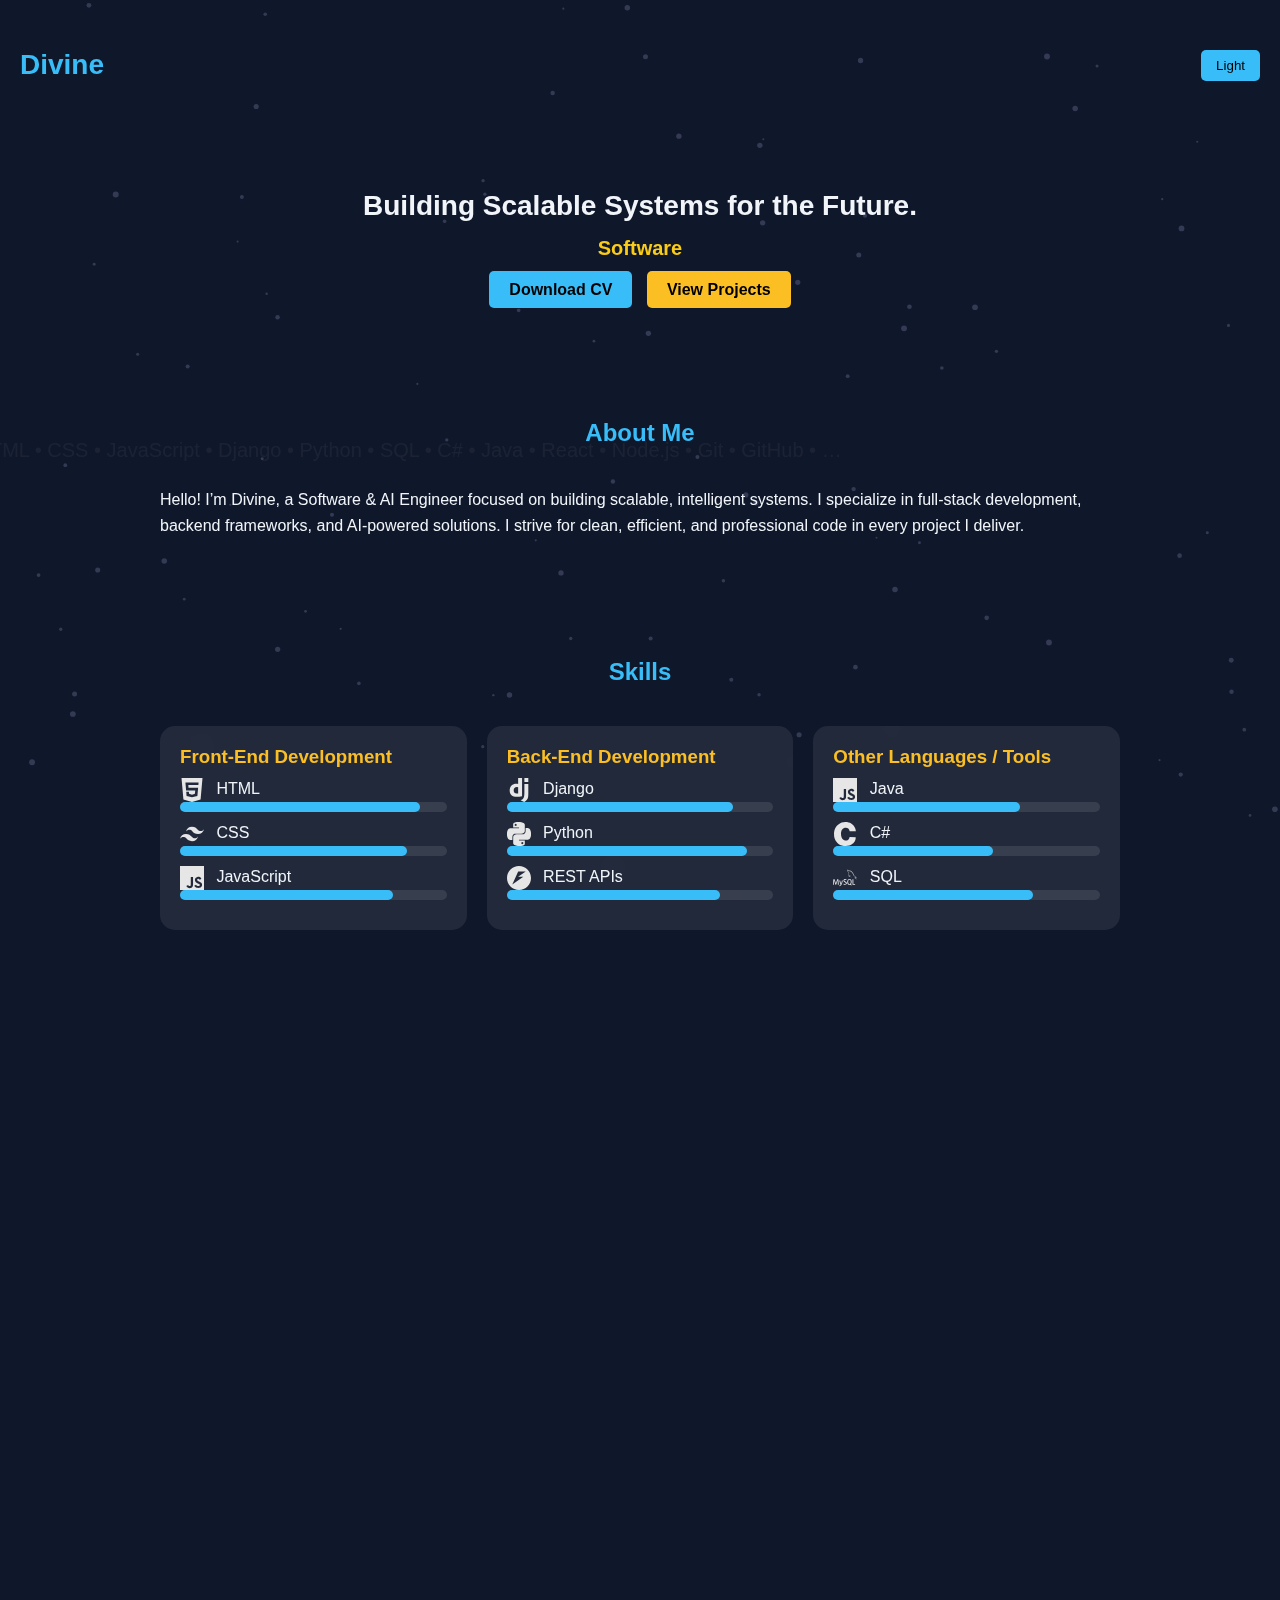
<file: index.html>
<!DOCTYPE html>
<html lang="en">
<head>
<meta charset="UTF-8">
<meta name="viewport" content="width=device-width, initial-scale=1.0">
<title>Divine | Software & AI Engineer</title>
<style>
  /* General */
  *{margin:0;padding:0;box-sizing:border-box;font-family:'Arial',sans-serif;}
  html{scroll-behavior:smooth;} /* Smooth scrolling */
  body{transition:0.4s;background:#0f172a;color:#f1f5f9;overflow-x:hidden;}
  body.light{background:#f5f5f5;color:#111;}

  /* Backgrounds */
  canvas#particles{position:fixed;top:0;left:0;width:100%;height:100%;z-index:-2;}
  .marquee-bg{position:fixed;top:50%;left:0;width:200%;font-size:20px;color:rgba(255,255,255,0.05);white-space:nowrap;overflow:hidden;transform:translateY(-50%);z-index:-1;}

  /* Navbar */
  nav{display:flex;justify-content:space-between;align-items:center;padding:20px;position:relative;z-index:2;}
  nav h1{color:#38bdf8;font-size:28px;}
  nav button{padding:8px 15px;border:none;border-radius:5px;cursor:pointer;background:#38bdf8;color:black;}
  nav button:hover{background:white;}

  /* Hamburger & nav right container */
.nav-right {
  display: flex;
  align-items: center;
  gap: 15px; /* space between button and hamburger */
}
  .nav-links{
  transition: transform 0.4s ease, opacity 0.4s ease;
  transform: translateX(100%);
  opacity: 0;
}
.nav-links.active{
  transform: translateX(0);
  opacity: 1;
}

/* Style mobile nav links */
.nav-links li a {
  color: #f1f5f9;
  text-decoration: none;
  font-weight: bold;
  padding: 10px 20px;
  transition: 0.3s;
  border-radius: 5px;
}

.nav-links li a:hover {
  background: #38bdf8;
  color: black;
}

/* Mobile menu background for light mode */
body.light .nav-links li a {
  color: #111;
}
body.light .nav-links li a:hover {
  background: #38bdf8;
  color: black;
}

/* Mobile menu layout */
@media(max-width:768px){
  .nav-links{
    position:absolute;
    top:70px;
    right:0;
    background:#0f172a;
    width:100%;
    flex-direction:column;
    align-items:center;
    padding:20px 0;
    display:none;
    gap:15px; /* space between menu items */
  }
  body.light .nav-links{background:#f5f5f5;}
  .nav-links.active{display:flex;}
  .hamburger{display:flex;}
}

  /* Hero */
  header{text-align:center;padding:60px 20px;opacity:0;transform:translateY(50px);transition:1s ease;position:relative;z-index:1;}
  header h2{font-size:28px;margin-bottom:15px;}
  .typing{color:#facc15;font-weight:bold;font-size:20px;min-height:24px;}
  .buttons{margin-top:20px;}
  .buttons a{text-decoration:none;padding:10px 20px;margin:0 5px;border-radius:5px;font-weight:bold;}
  .primary{background:#38bdf8;color:black;}
  .secondary{background:#fbbf24;color:black;}
  .primary:hover,.secondary:hover{opacity:0.85;}

  /* Sections */
  section{padding:60px 20px;max-width:1000px;margin:auto;opacity:0;transform:translateY(50px);transition:1s ease;position:relative;z-index:1;}
  section h2{text-align:center;color:#38bdf8;margin-bottom:40px;}

  /* About */
  #about p{font-size:16px;line-height:1.6;color:inherit;}

   .hamburger{
  display:none;
  flex-direction:column;
  gap:5px;
  cursor:pointer;
}
.hamburger span{
  width:25px;
  height:3px;
  background:#38bdf8;
  transition:0.4s;
}

.hamburger.active span:nth-child(1){
  transform:rotate(45deg) translate(5px,5px);
}
.hamburger.active span:nth-child(2){
  opacity:0;
}
.hamburger.active span:nth-child(3){
  transform:rotate(-45deg) translate(6px,-6px);
}

@media(max-width:768px){
  .nav-links{
    position:absolute;
    top:70px;
    right:0;
    background:#0f172a;
    width:100%;
    flex-direction:column;
    align-items:center;
    padding:20px 0;
    display:none;
  }
  body.light .nav-links{background:#f5f5f5;}
  .nav-links.active{display:flex;}
  .hamburger{display:flex;}
}
  /* Skills */
  .skills{display:grid;grid-template-columns:repeat(auto-fit,minmax(250px,1fr));gap:20px;}
  .skill-card{background:rgba(255,255,255,0.08);padding:20px;border-radius:15px;backdrop-filter:blur(10px);transition:0.3s;color:#f1f5f9;}
  .skill-card:hover{transform:translateY(-5px);background:rgba(255,255,255,0.12);}
  .skill-card h3{margin-bottom:10px;color:#fbbf24;}
  .skill-card ul{list-style:none;}
  .skill-card ul li{margin-bottom:10px;}
  .progress-container{background:rgba(255,255,255,0.1);border-radius:10px;width:100%;height:10px;}
  .progress-bar{height:10px;background:#38bdf8;border-radius:10px;width:0%;transition:1s;}

  /* Projects */
  .projects{display:grid;grid-template-columns:repeat(auto-fit,minmax(250px,1fr));gap:20px;}
  .project-card{background:rgba(255,255,255,0.08);padding:20px;border-radius:15px;backdrop-filter:blur(10px);transition:0.5s;opacity:0;transform:translateY(30px);color:#f1f5f9;}
  .project-card:hover{transform:translateY(-5px);background:rgba(255,255,255,0.12);}
  .project-card h3{margin-bottom:10px;color:#fbbf24;}
  .project-card p{font-size:14px;margin-bottom:10px;}
  .project-card a{display:inline-block;padding:6px 12px;border-radius:5px;background:#38bdf8;color:black;text-decoration:none;}
  .project-card a:hover{background:white;}

  /* Contact */
  #contact form{display:flex;flex-direction:column;gap:15px;max-width:500px;margin:auto;}
  #contact input,#contact textarea{padding:10px;border-radius:5px;border:none;}
  #contact button{padding:10px 15px;border-radius:5px;border:none;background:#38bdf8;color:black;cursor:pointer;}
  #contact button:hover{background:white;}

  footer{text-align:center;padding:20px;background:#111827;margin-top:40px;font-size:14px;opacity:0;transform:translateY(30px);transition:1s ease;color:#f1f5f9;}
  .social-links{display:flex;justify-content:center;gap:15px;margin-top:10px;}
  .social-links a{color:#38bdf8;text-decoration:none;font-weight:bold;}

  /* Responsive */
  @media(max-width:600px){header h2{font-size:22px;} nav h1{font-size:22px;}}

  /* Fade-in */
  .fade-in{opacity:1 !important;transform:translateY(0) !important;}

  /* Light mode cards and form fixes */
  body.light .skill-card,
  body.light .project-card {
    background: rgba(0,0,0,0.05);
    color: #111;
    backdrop-filter: blur(5px);
  }
  body.light #contact form input,
  body.light #contact form textarea {
    background: #fff;
    color: #111;
  }
  body.light footer {
    background: #e5e7eb;
    color: #111;
  }
  body.light .marquee-bg {
    color: rgba(0,0,0,0.05);
  }
  .skill-icon {
  width: 24px;
  height: 24px;
  vertical-align: middle;
  margin-right: 8px;
  filter: invert(90%); /* makes it visible on dark mode */
}

body.light .skill-icon {
  filter: invert(10%); /* adjusts color for light mode */
}
</style>
</head>
<body>

<canvas id="particles"></canvas>
<div class="marquee-bg" id="marquee">HTML • CSS • JavaScript • Django • Python • SQL • C# • Java • React • Node.js • Git • GitHub • …</div>


<nav>
  <h1>Divine</h1>

  <ul class="nav-links">
    <li><a href="#about">About</a></li>
    <li><a href="#skills">Skills</a></li>
    <li><a href="#projects">Projects</a></li>
    <li><a href="#services">Services</a></li>
    <li><a href="#contact">Contact</a></li>
  </ul>

  <div class="nav-right">
    <button id="themeToggle">Light</button>
    <div class="hamburger" id="hamburger">
      <span></span>
      <span></span>
      <span></span>
    </div>
  </div>
</nav>
<header class="fade-element">
  <h2>Building Scalable Systems for the Future.</h2>
  <p class="typing" id="typing"></p>
  <div class="buttons">
    <a href="Chukwma_Divine_MC_CV.pdf" download class="primary">Download CV</a>
    <a href="#projects" class="secondary">View Projects</a>
  </div>
</header>

<section id="about" class="fade-element">
  <h2>About Me</h2>
  <p>Hello! I’m Divine, a Software & AI Engineer focused on building scalable, intelligent systems. I specialize in full-stack development, backend frameworks, and AI-powered solutions. I strive for clean, efficient, and professional code in every project I deliver.</p>
</section>

<section id="skills" class="fade-element">
  <h2>Skills</h2>
  <div class="skills">

    <div class="skill-card">
      <h3>Front-End Development</h3>
      <ul>
        <li>
          <img src="html5.svg" alt="HTML" class="skill-icon"> HTML
          <div class="progress-container"><div class="progress-bar" data-progress="90%"></div></div>
        </li>
        <li>
          <img src="tailwindcss.svg" alt="CSS" class="skill-icon"> CSS
          <div class="progress-container"><div class="progress-bar" data-progress="85%"></div></div>
        </li>
        <li>
          <img src="javascript.svg" alt="JavaScript" class="skill-icon"> JavaScript
          <div class="progress-container"><div class="progress-bar" data-progress="80%"></div></div>
        </li>
      </ul>
    </div>

    <div class="skill-card">
      <h3>Back-End Development</h3>
      <ul>
        <li>
          <img src="django.svg" alt="Django" class="skill-icon"> Django
          <div class="progress-container"><div class="progress-bar" data-progress="85%"></div></div>
        </li>
        <li>
          <img src="python.svg" alt="Python" class="skill-icon"> Python
          <div class="progress-container"><div class="progress-bar" data-progress="90%"></div></div>
        </li>
        <li>
          <img src="fastapi.svg" alt="REST APIs" class="skill-icon"> REST APIs
          <div class="progress-container"><div class="progress-bar" data-progress="80%"></div></div>
        </li>
      </ul>
    </div>

    <div class="skill-card">
      <h3>Other Languages / Tools</h3>
      <ul>
        <li>
          <img src="javascript.svg" alt="Java" class="skill-icon"> Java
          <div class="progress-container"><div class="progress-bar" data-progress="70%"></div></div>
        </li>
        <li>
          <img src="c.svg" alt="C" class="skill-icon"> C#
          <div class="progress-container"><div class="progress-bar" data-progress="60%"></div></div>
        </li>
        <li>
          <img src="mysql.svg" alt="SQL" class="skill-icon"> SQL
          <div class="progress-container"><div class="progress-bar" data-progress="75%"></div></div>
        </li>
      </ul>
    </div>

  </div>
</section>

<section id="projects" class="fade-element">
  <h2>Projects</h2>
  <div class="projects">
    <div class="project-card fade-element">
      <h3>Afit Lost and Found</h3>
      <p>Platform to report and recover lost items in campus.</p>
      <a href="#">View Project</a>
    </div>
    <div class="project-card fade-element">
      <h3>Terminal Calculator</h3>
      <p>Command-line calculator that shows working and answer.</p>
      <a href="https://github.com/Dev-Chukwuma/Cli-Calculator">View Project</a>
    </div>
    <div class="project-card fade-element">
      <h3>Football Project</h3>
      <p>FIFA-style football game with match simulation.</p>
      <a href="#">View Project</a>
    </div>
    <div class="project-card fade-element">
      <h3>Portfolio Website</h3>
      <p>Personal portfolio site to showcase projects and skills.</p>
      <a href="#">View Project</a>
    </div>
    <div class="project-card fade-element">
      <h3>AI Chatbot</h3>
      <p>Intelligent chatbot with NLP capabilities for real-time interaction.</p>
      <a href="#">View Project</a>
    </div>
    <div class="project-card fade-element">
      <h3>Task Manager App</h3>
      <p>Web application to track daily tasks and deadlines efficiently.</p>
      <a href="#">View Project</a>
    </div>
    <div class="project-card fade-element">
      <h3>Blog Platform</h3>
      <p>Content management system for blogging with user authentication.</p>
      <a href="#">View Project</a>
    </div>
  </div>
</section>

  <section id="services" class="fade-element">
  <h2>Services</h2>
  <div class="services" style="display:grid; grid-template-columns:repeat(auto-fit,minmax(250px,1fr)); gap:20px;">
    
    <div class="skill-card">
      <h3>Web Development</h3>
      <p>Building responsive, modern, and scalable web applications using Django, React, and modern web technologies.</p>
    </div>

    <div class="skill-card">
      <h3>AI & Machine Learning</h3>
      <p>Developing AI-powered systems and predictive models for automation, insights, and intelligent decision-making.</p>
    </div>

    <div class="skill-card">
      <h3>Backend & API</h3>
      <p>Designing RESTful APIs, backend architectures, and databases for high-performance and secure applications.</p>
    </div>

    <div class="skill-card">
      <h3>Consulting & Support</h3>
      <p>Providing technical guidance, code reviews, and support to help projects succeed efficiently.</p>
    </div>

  </div>
</section>

<section id="contact" class="fade-element">
  <h2>Contact Me</h2>
  <form name="contact" method="POST" data-netlify="true" action="/success.html">
  <!-- Required hidden input for Netlify -->
   <input type="hidden" name="form-name" value="contact">

   <input type="text" name="name" placeholder="Your Name" required>
   <input type="email" name="email" placeholder="Your Email" required>
   <textarea name="message" rows="5" placeholder="Your Message" required></textarea>

   <button type="submit">Send Message</button>
  </form>
  <div class="social-links">
    <a href="https://instagram.com/YOURUSERNAME" target="_blank">Instagram</a>
    <a href="https://x.com/YOURUSERNAME" target="_blank">X</a>
  </div>
</section>

  

<footer class="fade-element">© 2026 Divine. All Rights Reserved.</footer>

<script>
  // Dark/Light toggle
  const themeBtn=document.getElementById('themeToggle');
  themeBtn.addEventListener('click',()=>{
    document.body.classList.toggle('light');
    themeBtn.textContent=document.body.classList.contains('light')?'Dark':'Light';
  });

  // Typing animation
  const roles=["Software Engineer","AI Engineer","Backend Specialist"];
  const typingEl=document.getElementById("typing");
  let i=0,j=0,deleting=false;
  function typeLoop(){
    let current=roles[i];
    if(!deleting){
      typingEl.textContent=current.substring(0,j++);
      if(j>current.length){deleting=true;setTimeout(typeLoop,1000);return;}
    }else{
      typingEl.textContent=current.substring(0,j--);
      if(j==0){deleting=false;i=(i+1)%roles.length;}
    }
    setTimeout(typeLoop,deleting?50:100);
  }
  typeLoop();

  // Particle background
  const canvas=document.getElementById("particles");
  const ctx=canvas.getContext("2d");
  let w=canvas.width=window.innerWidth,h=canvas.height=window.innerHeight;
  let particles=[];
  for(let k=0;k<100;k++){particles.push({x:Math.random()*w,y:Math.random()*h,radius:Math.random()*2+1,dx:(Math.random()-0.5)*0.5,dy:(Math.random()-0.5)*0.5});}

  function getParticleColor(){return document.body.classList.contains('light')?'rgba(50,50,50,0.2)':'rgba(200,200,255,0.2)';}

  function animateParticles(){
    ctx.clearRect(0,0,w,h);
    for(let p of particles){
      ctx.beginPath();
      ctx.arc(p.x,p.y,p.radius,0,Math.PI*2);
      ctx.fillStyle=getParticleColor();
      ctx.fill();
      p.x+=p.dx;p.y+=p.dy;
      if(p.x<0||p.x>w)p.dx*=-1;
      if(p.y<0||p.y>h)p.dy*=-1;
    }
    requestAnimationFrame(animateParticles);
  }
  animateParticles();
  window.addEventListener('resize',()=>{w=canvas.width=window.innerWidth;h=canvas.height=window.innerHeight;});

  // Fade-in on scroll
  const faders=document.querySelectorAll('.fade-element,.project-card,.skill-card');
  const appearOptions={threshold:0.2};
  const appearOnScroll=new IntersectionObserver((entries,observer)=>{
    entries.forEach(entry=>{
      if(entry.isIntersecting){
        entry.target.classList.add('fade-in');
        observer.unobserve(entry.target);
      }
    });
  },appearOptions);
  faders.forEach(el=>appearOnScroll.observe(el));

  // Animate progress bars
  const progressBars=document.querySelectorAll('.progress-bar');
  const progressObserver=new IntersectionObserver((entries)=>{
    entries.forEach(entry=>{
      if(entry.isIntersecting){
        entry.target.style.width=entry.target.dataset.progress;
        progressObserver.unobserve(entry.target);
      }
    });
  }, {threshold:0.5});
  progressBars.forEach(bar=>progressObserver.observe(bar));

  // Marquee scrolling
  const marquee=document.getElementById('marquee');
  let marqueeX=0;
  function animateMarquee(){
    marqueeX-=0.5;
    if(marqueeX<-marquee.offsetWidth/2) marqueeX=0;
    marquee.style.transform=`translateX(${marqueeX}px) translateY(-50%)`;
    requestAnimationFrame(animateMarquee);
  }
  animateMarquee();
  const hamburger = document.getElementById('hamburger');
const navLinks = document.querySelector('.nav-links');

hamburger.addEventListener('click', () => {
  hamburger.classList.toggle('active');
  navLinks.classList.toggle('active');
});
</script>
</body>
</html>
</file>
